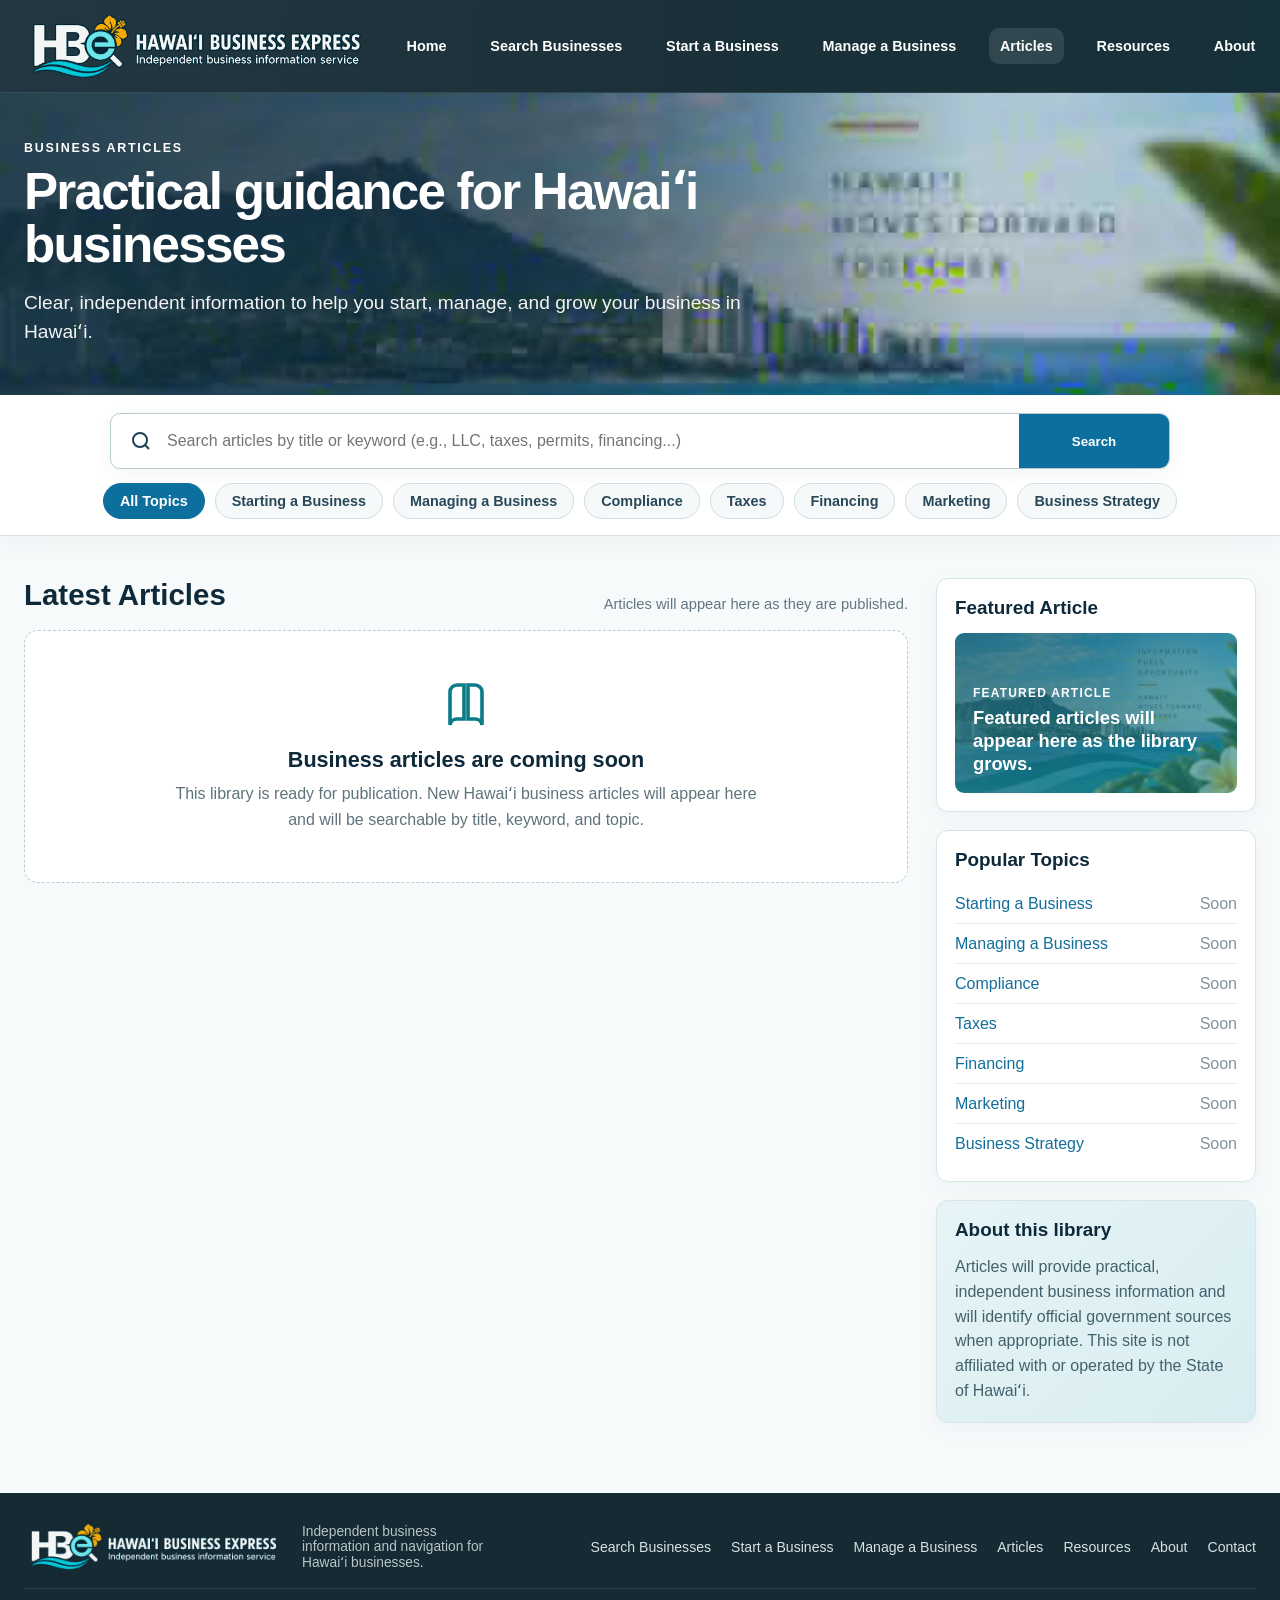
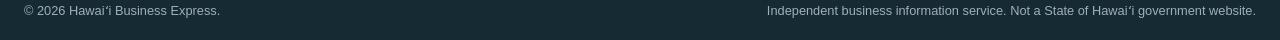
<file: site/articles/index.html>
<!doctype html>
<html lang="en">
<head>
  <meta charset="utf-8">
  <meta name="viewport" content="width=device-width, initial-scale=1">
  <title>Business Articles | Hawaiʻi Business Express</title>
  <meta name="description" content="Search practical Hawaiʻi business articles by title, keyword, and topic, including starting, managing, compliance, taxes, financing, marketing, and strategy.">
  <link rel="canonical" href="https://hawaiibusinessexpress.com/articles/">
  <link rel="icon" href="../assets/favicon.svg" type="image/svg+xml">
  <link rel="stylesheet" href="../assets/articles.css?v=20260913-1">
  <script type="application/ld+json">{"@context":"https://schema.org","@type":"CollectionPage","name":"Hawaiʻi Business Express Business Articles","url":"https://hawaiibusinessexpress.com/articles/","description":"Practical Hawaiʻi business articles searchable by title, keyword, and topic."}</script>
  <script async src="https://www.googletagmanager.com/gtag/js?id=G-MRNR6J06RW"></script>
  <script>window.dataLayer=window.dataLayer||[];function gtag(){dataLayer.push(arguments);}gtag('js',new Date());gtag('config','G-MRNR6J06RW');</script>
  <script defer src="../assets/articles.js?v=20260913-1"></script>
</head>
<body>
  <a class="skip-link" href="#main">Skip to content</a>
  <header class="site-header">
    <div class="container header-inner">
      <a class="brand" href="../index.html" aria-label="Hawaiʻi Business Express home">
        <img src="../assets/hbe-logo-approved-v4.svg?v=20260913-7" width="590" height="108" alt="Hawaiʻi Business Express — Independent business information service">
      </a>
      <button class="nav-toggle" type="button" aria-expanded="false" aria-controls="primary-nav" data-nav-toggle>Menu</button>
      <nav class="site-nav" id="primary-nav" aria-label="Primary navigation" data-nav>
        <a href="../index.html">Home</a>
        <a href="../search.html">Search Businesses</a>
        <a href="../start.html">Start a Business</a>
        <a href="../manage.html">Manage a Business</a>
        <a href="./" aria-current="page">Articles</a>
        <a href="../resources.html">Resources</a>
        <a href="../about.html">About</a>
        <a href="../contact.html">Contact</a>
      </nav>
    </div>
  </header>

  <main id="main">
    <section class="articles-hero" aria-labelledby="articles-heading">
      <div class="container">
        <p class="eyebrow">Business Articles</p>
        <h1 id="articles-heading">Practical guidance for Hawaiʻi businesses</h1>
        <p class="lead">Clear, independent information to help you start, manage, and grow your business in Hawaiʻi.</p>
      </div>
    </section>

    <section class="article-tools" aria-label="Search and filter business articles">
      <div class="container tools-inner">
        <form class="article-search" data-article-search role="search">
          <label class="skip-link" for="article-search-input">Search articles by title or keyword</label>
          <div class="article-search-wrap">
            <svg viewBox="0 0 24 24" fill="none" stroke-width="2" aria-hidden="true"><circle cx="11" cy="11" r="7"></circle><path d="m20 20-4.2-4.2"></path></svg>
            <input id="article-search-input" data-article-search-input type="search" autocomplete="off" placeholder="Search articles by title or keyword (e.g., LLC, taxes, permits, financing...)" aria-label="Search articles by title or keyword">
          </div>
          <button type="submit">Search</button>
        </form>
        <div class="topic-pills" aria-label="Filter articles by topic">
          <button class="topic-pill is-active" type="button" data-topic-filter="All Topics">All Topics</button>
          <button class="topic-pill" type="button" data-topic-filter="Starting a Business">Starting a Business</button>
          <button class="topic-pill" type="button" data-topic-filter="Managing a Business">Managing a Business</button>
          <button class="topic-pill" type="button" data-topic-filter="Compliance">Compliance</button>
          <button class="topic-pill" type="button" data-topic-filter="Taxes">Taxes</button>
          <button class="topic-pill" type="button" data-topic-filter="Financing">Financing</button>
          <button class="topic-pill" type="button" data-topic-filter="Marketing">Marketing</button>
          <button class="topic-pill" type="button" data-topic-filter="Business Strategy">Business Strategy</button>
        </div>
      </div>
    </section>

    <section class="library">
      <div class="container library-grid">
        <div>
          <div class="section-head">
            <h2>Latest Articles</h2>
            <p class="result-count" data-result-count aria-live="polite">Loading articles…</p>
          </div>
          <div class="article-grid" data-article-results></div>
          <div class="empty-state" data-empty-state hidden>
            <svg viewBox="0 0 24 24" fill="none" stroke-width="1.8" aria-hidden="true"><path d="M4 5.5A3.5 3.5 0 0 1 7.5 2H11v17H7.5A3.5 3.5 0 0 0 4 22z"></path><path d="M20 5.5A3.5 3.5 0 0 0 16.5 2H13v17h3.5A3.5 3.5 0 0 1 20 22z"></path></svg>
            <h3>Business articles are coming soon</h3>
            <p>This library is ready for publication. New Hawaiʻi business articles will appear here and will be searchable by title, keyword, and topic.</p>
          </div>
        </div>

        <aside class="sidebar" aria-label="Article library highlights">
          <section class="side-card">
            <h2>Featured Article</h2>
            <div data-featured>
              <div class="featured-placeholder">
                <p class="small">Featured Article</p>
                <p class="title">Featured articles will appear here as the library grows.</p>
              </div>
            </div>
          </section>

          <section class="side-card">
            <h2>Popular Topics</h2>
            <ul class="popular-topics" data-topic-list>
              <li><button type="button"><span>Starting a Business</span><span>Soon</span></button></li>
              <li><button type="button"><span>Managing a Business</span><span>Soon</span></button></li>
              <li><button type="button"><span>Compliance</span><span>Soon</span></button></li>
              <li><button type="button"><span>Taxes</span><span>Soon</span></button></li>
              <li><button type="button"><span>Financing</span><span>Soon</span></button></li>
              <li><button type="button"><span>Marketing</span><span>Soon</span></button></li>
              <li><button type="button"><span>Business Strategy</span><span>Soon</span></button></li>
            </ul>
          </section>

          <section class="side-card library-note">
            <h2>About this library</h2>
            <p>Articles will provide practical, independent business information and will identify official government sources when appropriate. This site is not affiliated with or operated by the State of Hawaiʻi.</p>
          </section>
        </aside>
      </div>
    </section>
  </main>

  <footer class="site-footer">
    <div class="container">
      <div class="footer-inner">
        <div class="footer-brand">
          <img src="../assets/hbe-logo-approved-v4.svg?v=20260913-7" alt="Hawaiʻi Business Express">
          <p>Independent business information and navigation for Hawaiʻi businesses.</p>
        </div>
        <nav class="footer-links" aria-label="Footer navigation">
          <a href="../search.html">Search Businesses</a>
          <a href="../start.html">Start a Business</a>
          <a href="../manage.html">Manage a Business</a>
          <a href="./">Articles</a>
          <a href="../resources.html">Resources</a>
          <a href="../about.html">About</a>
          <a href="../contact.html">Contact</a>
        </nav>
      </div>
      <div class="footer-small">
        <span>© <span data-current-year></span> Hawaiʻi Business Express.</span>
        <span>Independent business information service. Not a State of Hawaiʻi government website.</span>
      </div>
    </div>
  </footer>
</body>
</html>
</file>
<file: site/assets/articles.css>
:root{--charcoal:#223741;--charcoal-deep:#172a32;--navy:#0e2a3a;--teal:#147f86;--teal-deep:#0b6d76;--aqua:#e8f5f6;--gold:#d8a23d;--off:#f7fafb;--white:#fff;--text:#17303f;--muted:#627783;--border:#d7e3e6;--max:1560px;--shadow:0 12px 32px rgba(18,53,66,.09)}*{box-sizing:border-box}html{scroll-behavior:smooth}body{margin:0;font-family:Inter,"Avenir Next","Segoe UI",Arial,sans-serif;background:var(--off);color:var(--text);-webkit-font-smoothing:antialiased}img{display:block;max-width:100%}a{color:inherit}.container{width:min(calc(100% - 48px),var(--max));margin-inline:auto}.skip-link{position:absolute;left:-9999px;top:10px;z-index:999;background:#fff;color:#111;padding:10px 12px}.skip-link:focus{left:10px}.site-header{background:linear-gradient(95deg,#223741 0%,#1b3038 52%,#163039 100%);border-bottom:1px solid rgba(255,255,255,.1);position:relative;z-index:30}.header-inner{min-height:92px;display:flex;align-items:center;justify-content:space-between;gap:26px}.brand{display:inline-flex;width:clamp(310px,27vw,440px);text-decoration:none;flex-shrink:0}.brand img{width:100%;height:auto}.site-nav{display:flex;align-items:center;gap:clamp(14px,1.7vw,28px)}.site-nav a{color:#fff;text-decoration:none;font-size:clamp(.9rem,1vw,1.05rem);font-weight:650;padding:10px 11px;border-radius:10px;white-space:nowrap}.site-nav a:hover,.site-nav a[aria-current="page"]{background:rgba(255,255,255,.11)}.nav-search{display:inline-flex;align-items:center;justify-content:center}.nav-search svg{width:25px;height:25px;stroke:currentColor}.nav-toggle{display:none;background:transparent;border:1px solid rgba(255,255,255,.35);color:#fff;border-radius:9px;padding:9px 12px}.articles-hero{position:relative;min-height:300px;background:linear-gradient(90deg,rgba(10,40,57,.88) 0%,rgba(10,40,57,.72) 42%,rgba(10,40,57,.2) 76%),url("hero-diamond-head.jpg") center 48%/cover no-repeat;color:#fff;display:flex;align-items:center}.articles-hero .container{padding:48px 0}.eyebrow{margin:0 0 10px;text-transform:uppercase;letter-spacing:.14em;font-size:.78rem;font-weight:800}.articles-hero h1{margin:0;max-width:760px;font-size:clamp(2.4rem,4vw,4.25rem);line-height:1.04;letter-spacing:-.035em}.articles-hero .lead{margin:16px 0 0;max-width:760px;font-size:clamp(1rem,1.5vw,1.3rem);line-height:1.55;color:rgba(255,255,255,.94)}.article-tools{background:#fff;border-bottom:1px solid var(--border);box-shadow:0 8px 24px rgba(18,53,66,.04)}.tools-inner{padding:18px 0 16px}.article-search{display:grid;grid-template-columns:1fr 150px;max-width:1060px;margin-inline:auto;border:1px solid #b8cbd1;border-radius:10px;overflow:hidden;background:#fff;box-shadow:0 5px 18px rgba(20,60,75,.05)}.article-search-wrap{display:flex;align-items:center;gap:12px;padding:0 18px}.article-search-wrap svg{width:24px;height:24px;stroke:#1b4252;flex:0 0 auto}.article-search input{width:100%;height:54px;border:0;outline:0;font-size:1rem;color:var(--text)}.article-search button{border:0;background:#0c6f9d;color:#fff;font-weight:800;cursor:pointer}.topic-pills{display:flex;justify-content:center;gap:10px;flex-wrap:wrap;margin-top:14px}.topic-pill{border:1px solid #cedde1;background:#f6f9fa;color:#284858;border-radius:999px;padding:9px 16px;font-weight:700;font-size:.9rem;cursor:pointer}.topic-pill:hover,.topic-pill.is-active{background:#0c6f9d;border-color:#0c6f9d;color:#fff}.library{padding:42px 0 70px}.library-grid{display:grid;grid-template-columns:minmax(0,1fr) 320px;gap:28px;align-items:start}.section-head{display:flex;align-items:end;justify-content:space-between;gap:20px;margin-bottom:18px}.section-head h2{margin:0;color:var(--navy);font-size:clamp(1.75rem,2.3vw,2.35rem)}.result-count{margin:0;color:var(--muted);font-size:.92rem}.article-grid{display:grid;grid-template-columns:repeat(3,minmax(0,1fr));gap:18px}.article-card{background:#fff;border:1px solid var(--border);border-radius:12px;overflow:hidden;box-shadow:0 6px 20px rgba(18,53,66,.045);display:flex;flex-direction:column;min-height:100%}.article-card-media{aspect-ratio:16/9;background:linear-gradient(135deg,#dff1f2,#b9e2e7);overflow:hidden}.article-card-media img{width:100%;height:100%;object-fit:cover}.article-card-body{padding:18px;display:flex;flex-direction:column;flex:1}.article-category{margin:0 0 7px;color:#08768a;text-transform:uppercase;font-size:.7rem;letter-spacing:.08em;font-weight:850}.article-card h3{margin:0 0 10px;color:var(--navy);font-size:1.2rem;line-height:1.2}.article-card h3 a{text-decoration:none}.article-card h3 a:hover{text-decoration:underline;text-underline-offset:3px}.article-description{margin:0 0 18px;color:#536b77;line-height:1.5;font-size:.94rem}.article-meta{margin-top:auto;display:flex;align-items:center;gap:8px;color:#72848c;font-size:.82rem}.empty-state{background:#fff;border:1px dashed #b9ccd2;border-radius:14px;padding:50px 28px;text-align:center;color:#5f737c}.empty-state svg{width:48px;height:48px;margin:0 auto 14px;stroke:#0b7b87}.empty-state h3{margin:0 0 8px;color:var(--navy);font-size:1.35rem}.empty-state p{max-width:590px;margin:0 auto;line-height:1.6}.sidebar{display:grid;gap:18px}.side-card{background:#fff;border:1px solid var(--border);border-radius:12px;padding:18px;box-shadow:0 6px 20px rgba(18,53,66,.04)}.side-card h2{margin:0 0 14px;color:var(--navy);font-size:1.18rem}.featured-placeholder{min-height:160px;border-radius:9px;background:linear-gradient(135deg,rgba(15,92,111,.82),rgba(20,127,134,.55)),url("hero-diamond-head.jpg") center/cover;color:#fff;padding:18px;display:flex;flex-direction:column;justify-content:flex-end}.featured-placeholder p{margin:0}.featured-placeholder .small{font-size:.75rem;text-transform:uppercase;letter-spacing:.1em;font-weight:800;margin-bottom:6px}.featured-placeholder .title{font-size:1.15rem;line-height:1.25;font-weight:800}.popular-topics{list-style:none;padding:0;margin:0;display:grid;gap:1px}.popular-topics li{border-bottom:1px solid #e5edef}.popular-topics li:last-child{border-bottom:0}.popular-topics button{width:100%;border:0;background:transparent;padding:10px 0;display:flex;justify-content:space-between;gap:12px;color:#126e9b;font:inherit;text-align:left;cursor:pointer}.popular-topics button:hover{text-decoration:underline}.popular-topics span:last-child{color:#83949c}.library-note{background:linear-gradient(135deg,#e6f4f6,#d8edf1)}.library-note p{color:#42616d;line-height:1.55;margin:0}.site-footer{background:#162a33;color:#d7e1e4;padding:30px 0 22px}.footer-inner{display:flex;align-items:center;justify-content:space-between;gap:30px}.footer-brand{display:flex;align-items:center;gap:18px;max-width:480px}.footer-brand img{width:260px;height:auto}.footer-brand p{margin:0;font-size:.86rem;color:#b6c4c9}.footer-links{display:flex;flex-wrap:wrap;justify-content:flex-end;gap:14px 20px}.footer-links a{color:#d7e1e4;text-decoration:none;font-size:.88rem}.footer-links a:hover{text-decoration:underline}.footer-small{margin-top:18px;padding-top:14px;border-top:1px solid rgba(255,255,255,.1);color:#9fb0b6;font-size:.8rem;display:flex;justify-content:space-between;gap:20px;flex-wrap:wrap}@media(max-width:1180px){.brand{width:min(390px,36vw)}.site-nav{gap:8px}.site-nav a{font-size:.88rem;padding-inline:8px}.article-grid{grid-template-columns:repeat(2,minmax(0,1fr))}}@media(max-width:940px){.nav-toggle{display:inline-flex}.site-nav{display:none;position:absolute;top:calc(100% - 5px);left:18px;right:18px;background:var(--charcoal);padding:10px;border-radius:12px;flex-direction:column;align-items:stretch;box-shadow:0 16px 32px rgba(0,0,0,.2)}.site-nav.is-open{display:flex}.site-nav a{width:100%}.library-grid{grid-template-columns:1fr}.sidebar{grid-template-columns:repeat(2,minmax(0,1fr))}.sidebar .library-note{grid-column:1/-1}.footer-inner{align-items:flex-start;flex-direction:column}.footer-links{justify-content:flex-start}}@media(max-width:680px){.container{width:min(calc(100% - 28px),var(--max))}.header-inner{min-height:76px}.brand{width:min(300px,72vw)}.articles-hero{min-height:265px}.articles-hero .container{padding:38px 0}.article-search{grid-template-columns:1fr}.article-search button{min-height:48px}.article-grid{grid-template-columns:1fr}.sidebar{grid-template-columns:1fr}.section-head{align-items:flex-start;flex-direction:column;gap:6px}.topic-pills{justify-content:flex-start}.footer-brand{align-items:flex-start;flex-direction:column}.footer-brand img{width:240px}}
</file>
